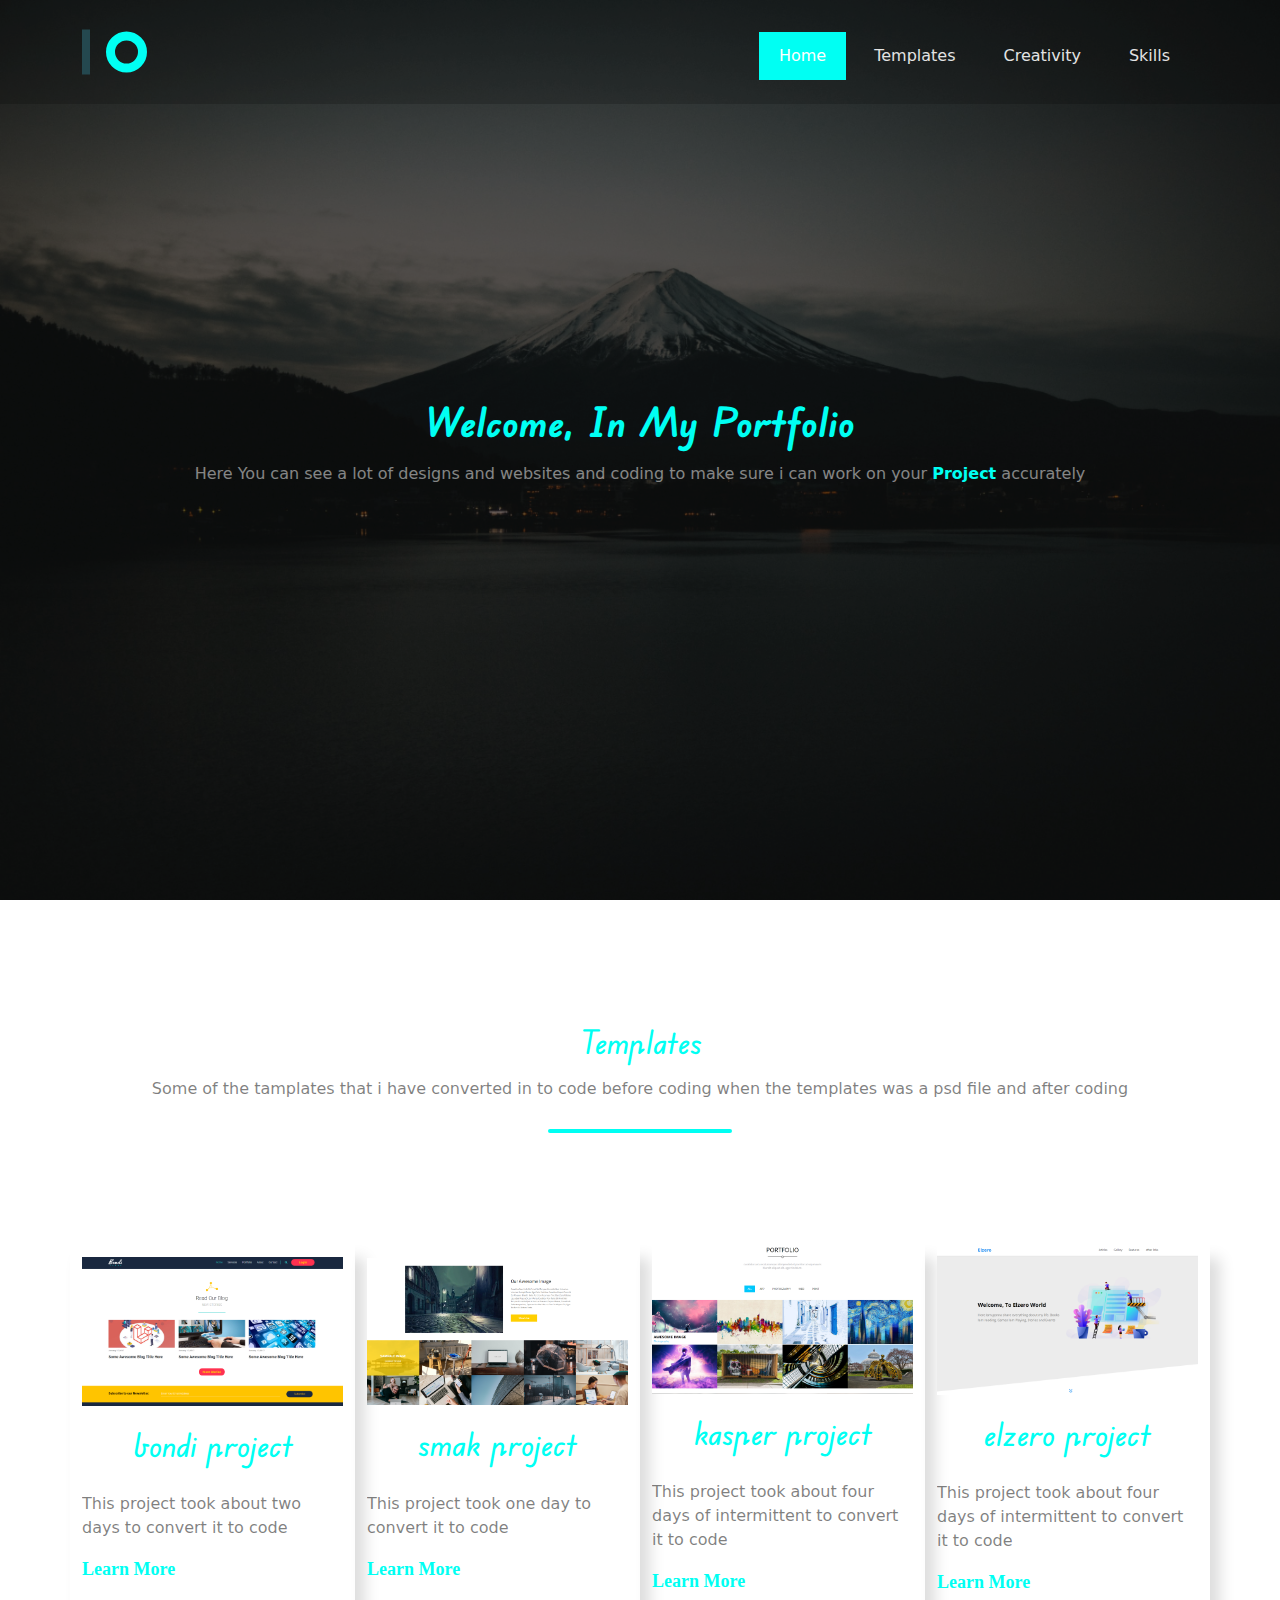
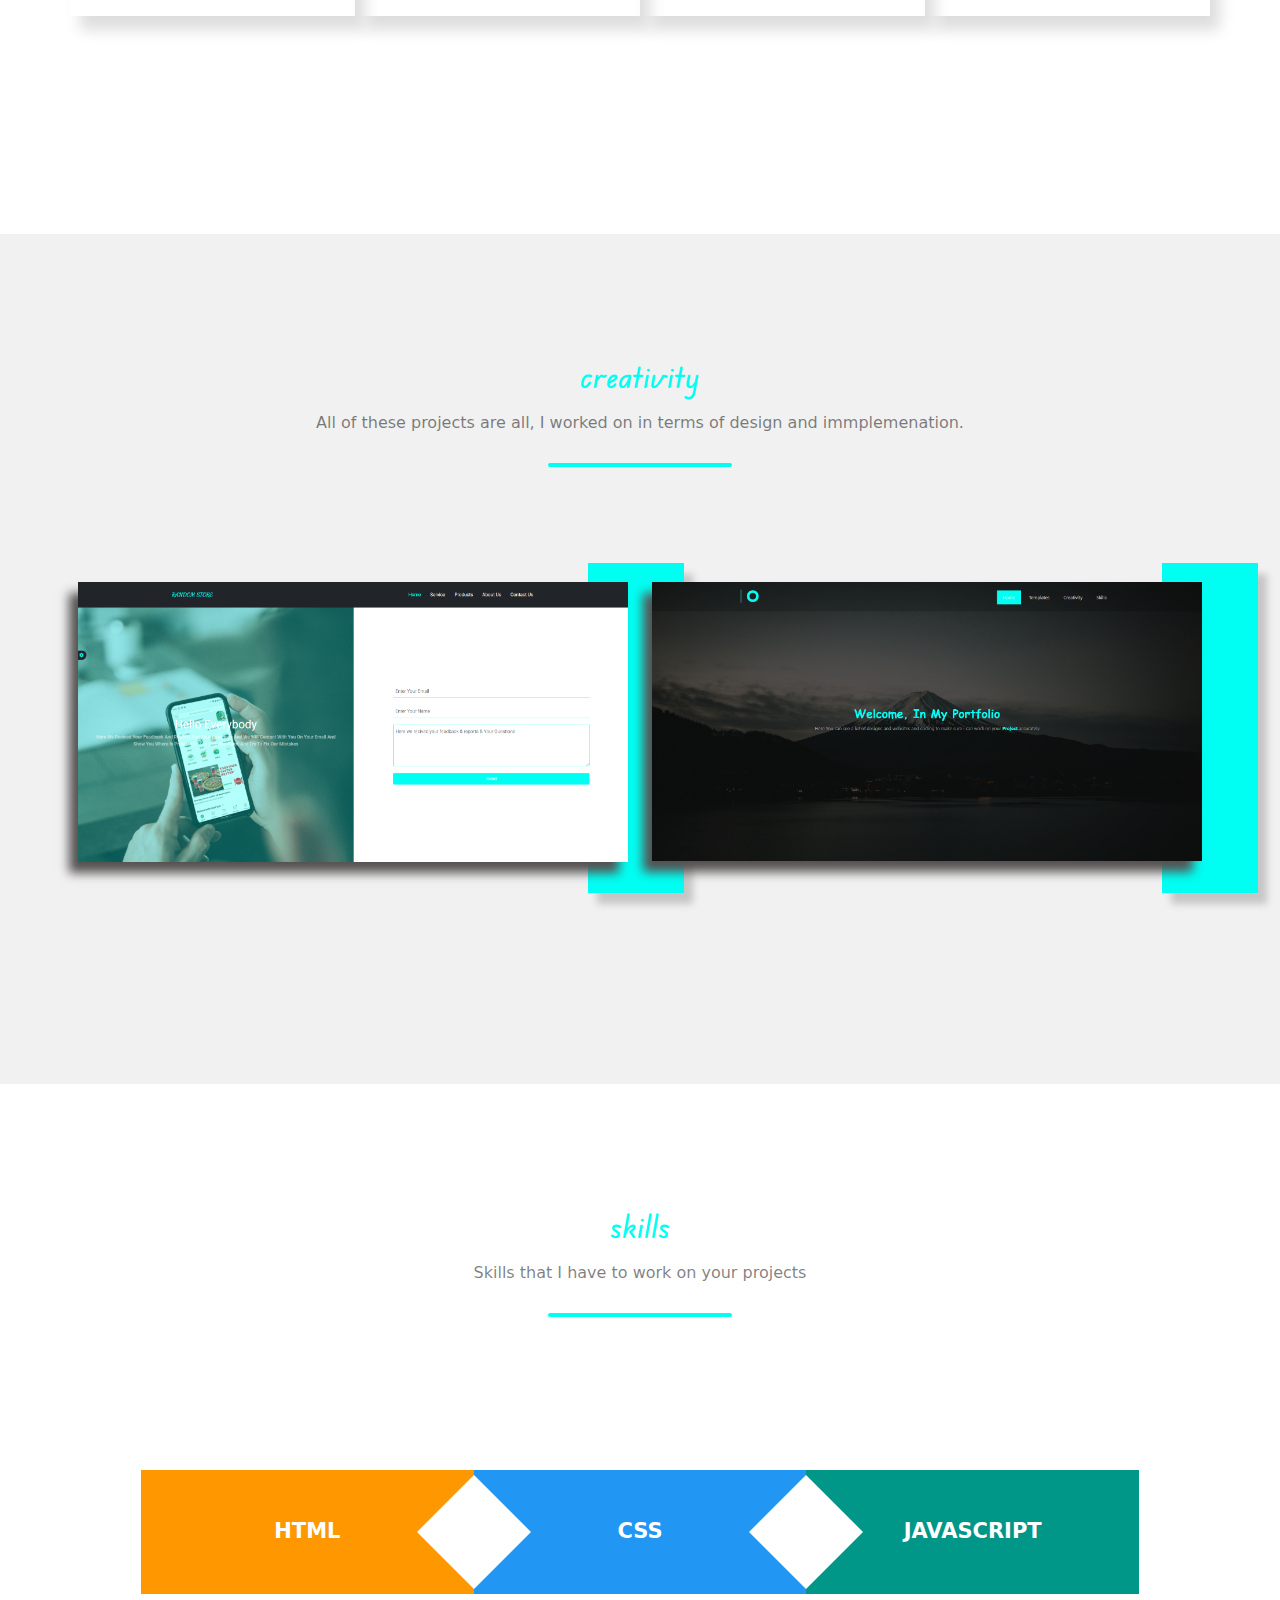
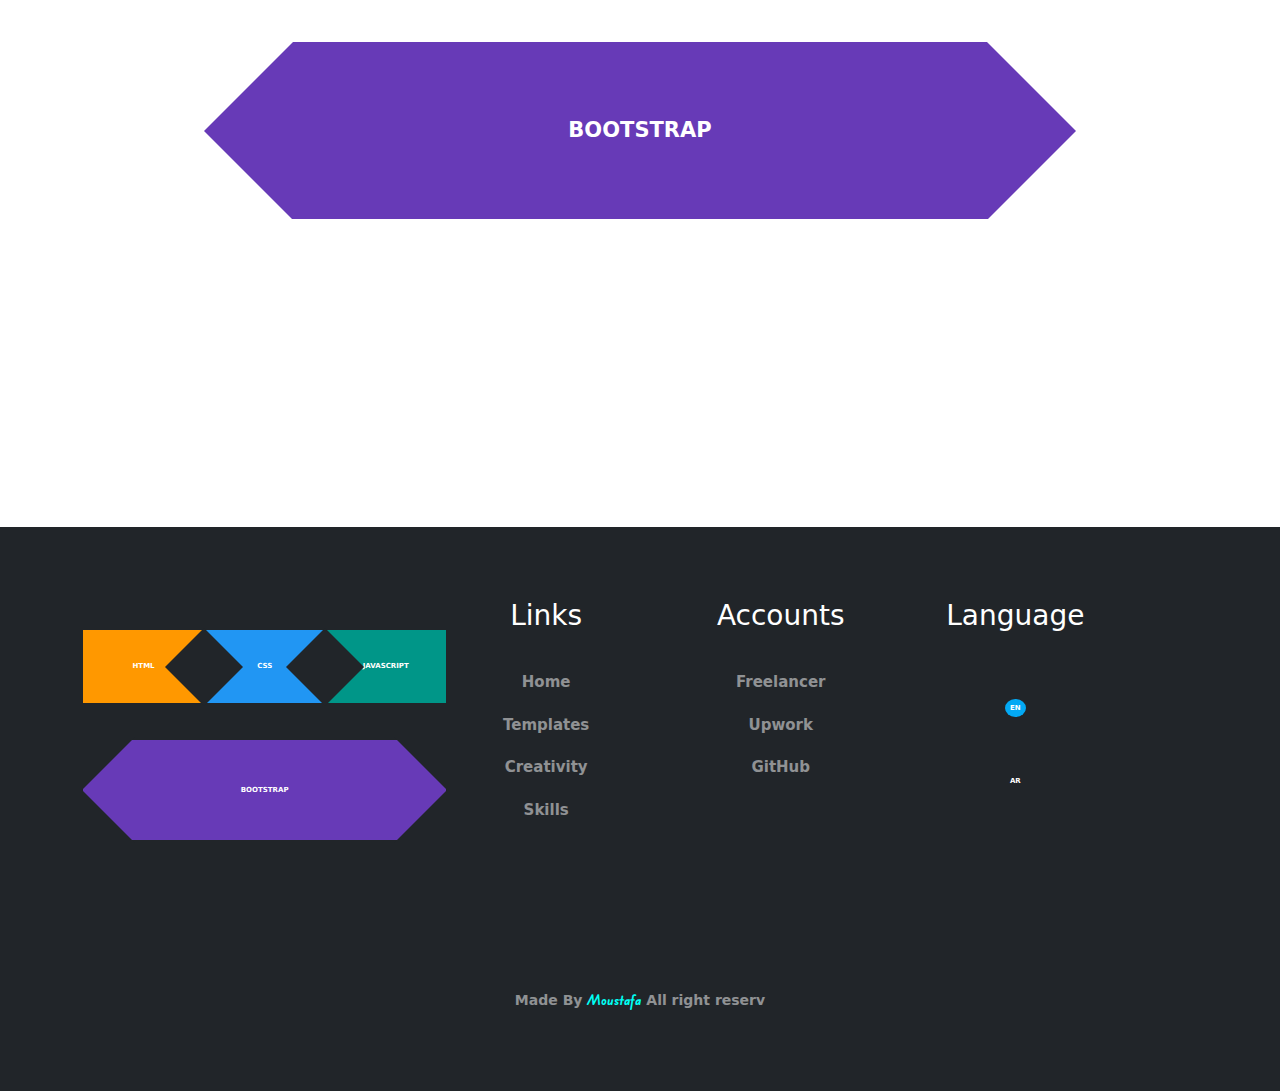
<file: index.html>
<!DOCTYPE html>
<html lang="en">

<head>
  <meta charset="UTF-8">
  <meta http-equiv="X-UA-Compatible" content="IE=edge">
  <meta name="viewport" content="width=device-width, initial-scale=1.0">
  <link rel="preconnect" href="https://fonts.googleapis.com">
  <link rel="preconnect" href="https://fonts.gstatic.com" crossorigin>
  <link
    href="https://fonts.googleapis.com/css2?family=Cairo:wght@300;400;700&family=Georama:ital,wght@0,200;0,600;1,800&display=swap"
    rel="stylesheet">
  <link rel="preconnect" href="https://fonts.googleapis.com">
  <link rel="preconnect" href="https://fonts.gstatic.com" crossorigin>
  <link
    href="https://fonts.googleapis.com/css2?family=Cairo:wght@300;400;700&family=Edu+VIC+WA+NT+Beginner:wght@700&display=swap"
    rel="stylesheet">
  <link rel="stylesheet" href="style/bootstrap.min.css.map">
  <link rel="stylesheet" href="style/bootstrap.min.css">
  <link rel="stylesheet" href="style/all.min.css">
  <link rel="stylesheet" href="style/style.css">

  <title>Portfolio</title>


</head>

<body class="position-relative">

  <div class="setting sticky-top d-none">

    <div class="content">

      <div class="special-hedding text-center m-auto pb-3 pt-3 position-relative">
        <h2 class="mb-3">control center</h2>
        <p class="text-black-50">here you can change themes setting</p>
      </div>

      <div class="themes-color pb-3 position-relative">

        <h3>theme color</h3>

        <div class="row">

          <div class="col-3 d-flex justify-content-center align-items-center">

            <span class="light-green"></span>

          </div>

          <div class="col-3 d-flex justify-content-center align-items-center">

            <span class="green"></span>

          </div>

          <div class="col-3 d-flex justify-content-center align-items-center">

            <span class="light-blue"></span>

          </div>

          <div class="col-3 d-flex justify-content-center align-items-center">

            <span class="blue"></span>

          </div>

          <div class="col-3 d-flex justify-content-center align-items-center">

            <span class="pink"></span>

          </div>

          <div class="col-3 d-flex justify-content-center align-items-center">

            <span class="red"></span>

          </div>

          <div class="col-3 d-flex justify-content-center align-items-center">

            <span class="orange"></span>

          </div>

          <div class="col-3 d-flex justify-content-center align-items-center">

            <span class="yellow"></span>

          </div>

        </div>

      </div>

      <div class="theme m-3 pt-2">

        <h3>theme mood</h3>

        <div class="icon"> <i class="fa-solid fa-moon"></i> </div>

      </div>

    </div>

  </div>


  <div class="setting-icon p-3 sticky-top d-none" id="icon">

    <i class="fa-solid fa-gear text-main"></i>

  </div>

  <div class="landing position-relative d-flex flex-column justify-content-center align-items-center" id="home">
    <div class="overley position-absolute"></div>
    <nav class="navbar navbar-expand-lg position-absolute">
      <div class="container d-flex flex-row justify-content-between">
        <div class="icon"></div>
        <button class="navbar-toggler collapsed" type="button" data-bs-toggle="collapse"
          data-bs-target="#navbarSupportedContent" aria-controls="navbarSupportedContent" aria-expanded="false"
          aria-label="Toggle navigation">
          <i class="fa-solid fa-bars"></i>
        </button>
        <div class="collapse navbar-collapse pt-4 pt-md-0" id="navbarSupportedContent">
          <ul class="navbar-nav pt-md-4">
            <li class="nav-item active mb-md-3 p-1 me-2">
              <a class="nav-link ms-2 me-2" aria-current="page" href="#home">Home</a>
            </li>
            <li class="nav-item p-1 mb-md-3 me-2">
              <a class="nav-link ms-2 me-2" href="#templates">Templates</a>
            </li>
            <li class="nav-item p-1 mb-md-3 me-2">
              <a class="nav-link ms-2 me-2" href="#creativity">Creativity</a>
            </li>
            <li class="nav-item p-1 mb-md-3 me-2">
              <a class="nav-link ms-2 me-2" href="#skills">Skills</a>
            </li>
          </ul>
        </div>
      </div>
    </nav>
    <div class="content text-center">
      <h1 class="mb-3">Welcome, In My Portfolio</h1>
      <p class="text-white-50">Here You can see a lot of designs and websites and coding to make sure i can work on your
        <span>project</span> accurately
      </p>
    </div>
  </div>

  <div class="templates position-relative" id="templates">
    <div class="container">

      <div class="special-hedding text-center m-auto pb-3 pt-3 position-relative">
        <h2 class="mb-3">Templates</h2>
        <p class="text-black-50">Some of the tamplates that i have converted in to code before coding when the templates
          was a psd file and after coding </p>
      </div>

      <div class="row content">
        <div
          class="col-12 col-md-3 mt-5 mb-5 mb-md-1 mt-md-1 d-flex justify-content-center align-items-center flex-column box-contnet">
          <div class="image">
            <img src="img/bondi.png" alt="">
          </div>

          <div class="box">
            <h2 class="text-center">Bondi project</h2>
            <p class="text-black-50">This project took about two days to convert it to code</p>
            <span data-progress="bondi">Learn More</span>
          </div>

        </div>

        <div
          class="col-12 col-md-3 mt-5 mb-5 mb-md-1 mt-md-1 d-flex justify-content-center align-items-center flex-column box-contnet">
          <div class="image">
            <img src="img/smak.png" alt="">
          </div>

          <div class="box">
            <h2 class="text-center">smak project</h2>
            <p class="text-black-50">This project took one day to convert it to code</p>
            <span data-progress="smak">Learn More</span>
          </div>

        </div>

        <div
          class="col-12 col-md-3 mt-5 mb-5 mb-md-1 mt-md-1 d-flex justify-content-center align-items-center flex-column box-contnet">
          <div class="image">
            <img src="img/kasper.png" alt="">
          </div>

          <div class="box">
            <h2 class="text-center">kasper project</h2>
            <p class="text-black-50">This project took about four days of intermittent to convert it to code</p>
            <span data-progress="kasper">Learn More</span>
          </div>

        </div>

        <div
          class="col-12 col-md-3 mt-5 mb-5 mb-md-1 mt-md-1 d-flex justify-content-center align-items-center flex-column box-contnet">
          <div class="image">
            <img src="img/elzeor.png" alt="">
          </div>

          <div class="box">
            <h2 class="text-center">elzero project</h2>
            <p class="text-black-50">This project took about four days of intermittent to convert it to code</p>
            <span data-progress="elzero">Learn More</span>
          </div>

        </div>

      </div>

    </div>

    <div class="popap position-absolute d-flex justify-content-center align-items-center hide">

      <div class="info bg-light position-relative">

        <div class="special-hedding text-center m-auto pb-3 pt-3 position-relative">
          <h2 class="mb-3"></h2>
          <p class="text-black-50"> project was just design without coding and i converted it to be a web site</p>
        </div>
        <a href="" class="template" target="_blank">Template Files</a>
        <a href="" class="previwe" target="_blank">Previwe Page</a>
        <a href="" class="github" target="_blank">Code and Files</a>

        <div class="icon position-absolute"><i class="fa-solid fa-xmark"></i></div>

      </div>

    </div>
  </div>

  <div class="creativity overflow-hidden position-relative" id="creativity">

    <div class="special-hedding text-center m-auto pb-3 pt-3 position-relative">
      <h2 class="mb-3">creativity</h2>
      <p class="text-black-50">All of these projects are all, I worked on in terms of design and immplemenation.</p>
    </div>

    <div class="container p-2">

      <div class="row">

        <div class="col-12 col-lg-6 d-flex justify-content-center">

          <div class="content random position-relative">

            <div class="image position-relative overflow-hidden">

              <img src="img/light-green-r.png" alt="">

              <div class="text position-absolute d-flex justify-content-center align-items-center flex-column">

                <h2>random store</h2>

                <p class="text-white-50">This project is one of the best projects i have worked on in trems of design
                  and immplemenation and it took about two days to complate</p>

                <a href="https://moustafa-479.github.io/random/" target="_blank">Previwe page</a>
                <a href="https://github.com/Moustafa-479/random" target="_blank">Code and Files</a>

              </div>

            </div>

          </div>

        </div>
        <div class="col-12 col-lg-6 d-flex justify-content-center">

          <div class="content portfolio position-relative">

            <div class="image position-relative overflow-hidden">

              <img src="img/light-green-p.png" alt="">

              <div class="text position-absolute d-flex justify-content-center align-items-center flex-column">

                <h2>this Portfolio</h2>

                <p class="text-white-50">This project is one of the best projects i have worked on in trems of design
                  and immplemenation and it took about three days to complate</p>

                <a href="#home">Previwe page</a>
                <a href="#https://github.com/Moustafa-479/portfolio" target="_blank">Code and Files</a>

              </div>

            </div>

          </div>

        </div>

      </div>

    </div>

  </div>

  <div class="skills" id="skills">

    <div class="special-hedding text-center m-auto pb-3 pt-3 position-relative">

      <h2 class="mb-3">skills</h2>

      <p class="text-black-50">Skills that I have to work on your projects</p>


    </div>

    <div class="container">

      <div class="row justify-content-center">

        <div class="html col-12 col-lg-4 d-flex justify-content-center align-items-center">HTML</div>

        <div class="css col-12 col-lg-4 d-flex justify-content-center align-items-center">CSS</div>

        <div class="js col-12 col-lg-4 d-flex justify-content-center align-items-center">JAVASCRIPT</div>

        <div class="bootstrap d-flex justify-content-center align-items-center m-auto mt-5 mb-5">BOOTSTRAP
        </div>

      </div>

    </div>

  </div>

  <div class="footer bg-dark">

    <div class="container">
      <div class="row skills">

        <div class="col-12 col-md-4 overflow-hidden">

          <div class="row justify-content-center">

            <div class="html col-12 col-lg-4 d-flex justify-content-center align-items-center">HTML</div>

            <div class="css col-12 col-lg-4 d-flex justify-content-center align-items-center">CSS</div>

            <div class="js col-12 col-lg-4 d-flex justify-content-center align-items-center">JAVASCRIPT</div>

            <div class="bootstrap d-flex justify-content-center align-items-center m-auto mb-5">BOOTSTRAP
            </div>

          </div>

        </div>

        <div class="col-12 col-md-2 links text-center">
          <h3>links</h3>
          <ul>
            <li><a class="text-white-50" href="#home">Home</a></li>
            <li><a class="text-white-50" href="#templates">Templates</a></li>
            <li><a class="text-white-50" href="#creativity">Creativity</a></li>
            <li><a class="text-white-50" href="#skills">Skills</a></li>
          </ul>
        </div>

        <div class="col-12 col-md-3 links accounts">

          <h3>Accounts</h3>

          <ul class="text-center">
            <li><a href="https://www.freelancer.com/u/moustafa479" target="_blank"
                class="text-white-50 freelancer">Freelancer</a>
            </li>
            <li><a href="https://www.upwork.com/freelancers/~014765b805bc77ca20" target="_blank"
                class="text-white-50 upwork">Upwork</a></li>
            <li><a href="https://github.com/Moustafa-479" target="_blank" class="text-white-50 github">GitHub</a></li>
          </ul>

        </div>

        <div class="col-12 col-md-2 text-center lang">

          <h3>Language</h3>

          <div class="d-flex flex-column">

            <div class="en language"><a href="index.html">EN</a></div>
            <div class="ar language"><a href="index-ar.html">AR</a></div>

          </div>

        </div>

        <div class="col-12">
          <p class="text-white-50 text-center m-2"> Made By <span> Moustafa </span> All right reserv </p>
        </div>
      </div>
    </div>

  </div>

  <script src="js/all.min.js"></script>
  <script src="js/bootstrap.bundle.min.js"></script>
  <script src="js/bootstrap.bundle.min.js.map"></script>
  <script src="js/main.js"></script>

</body>

</html>
</file>
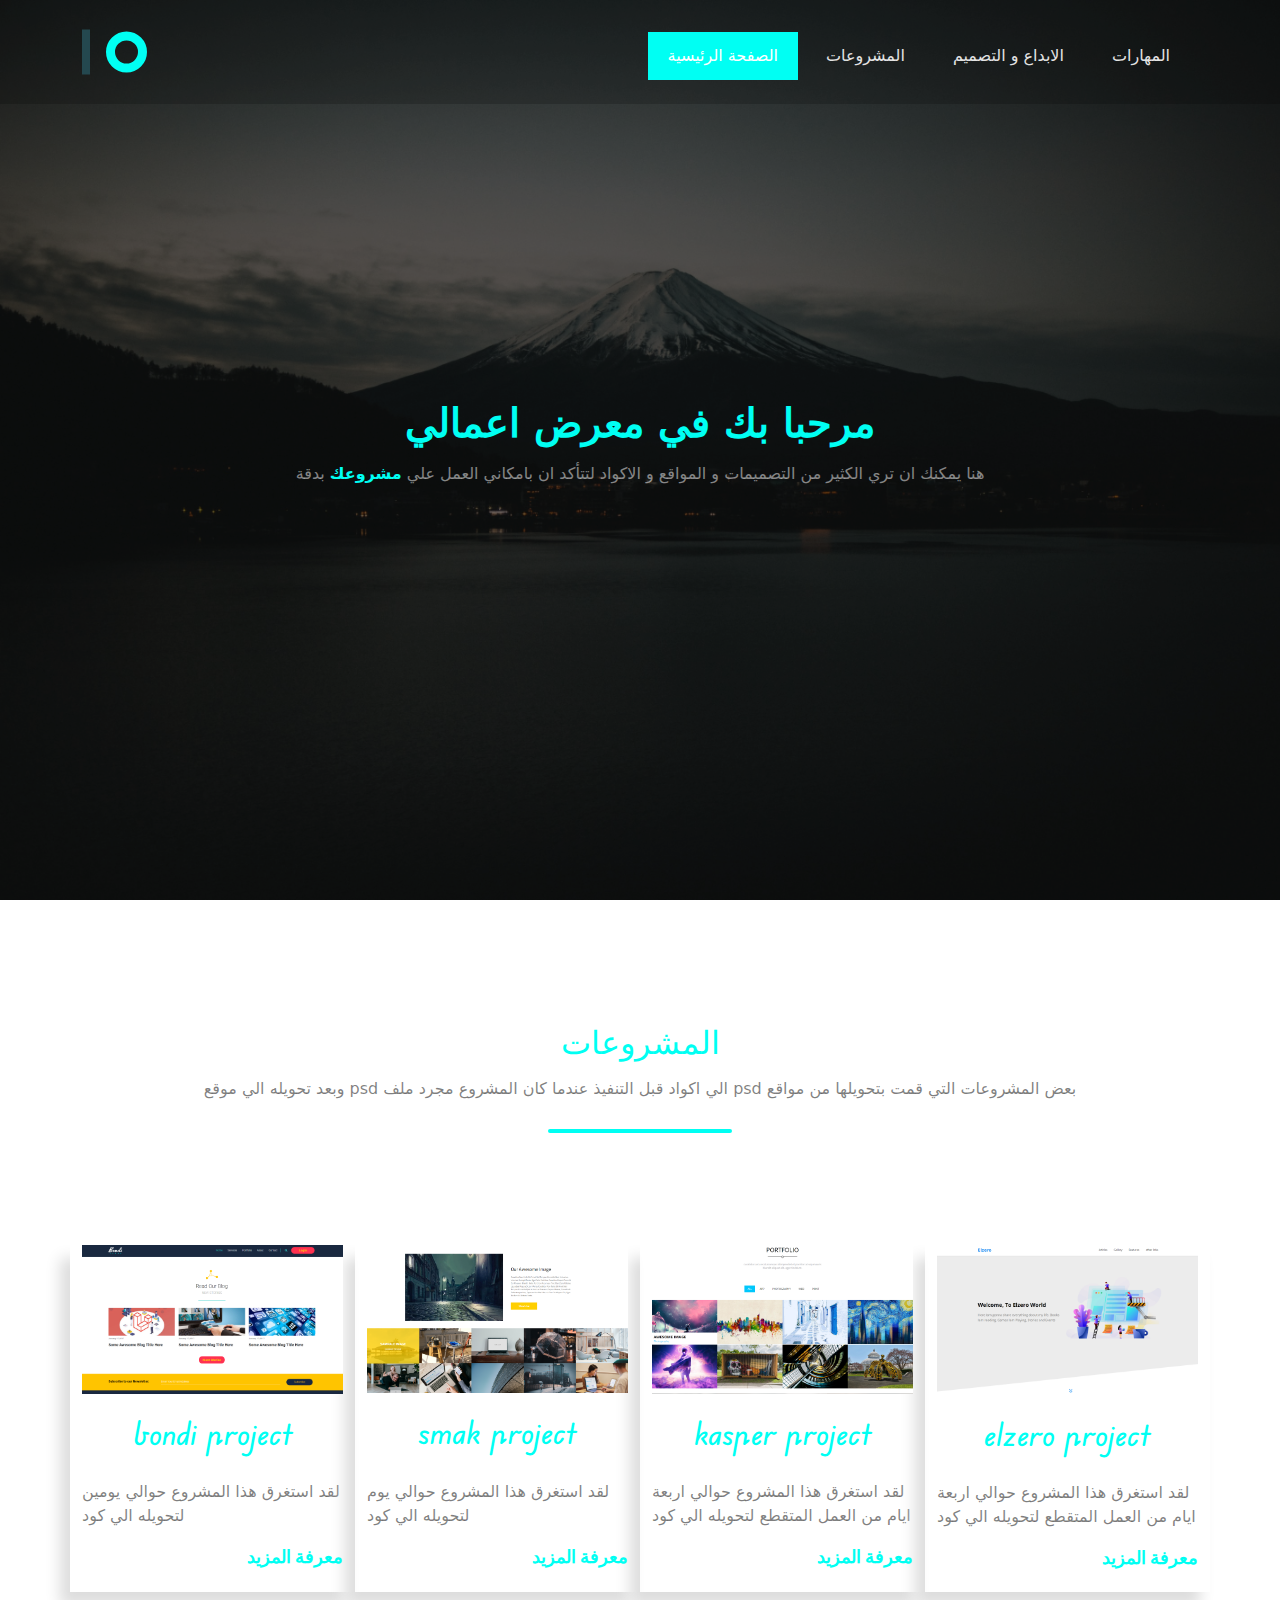
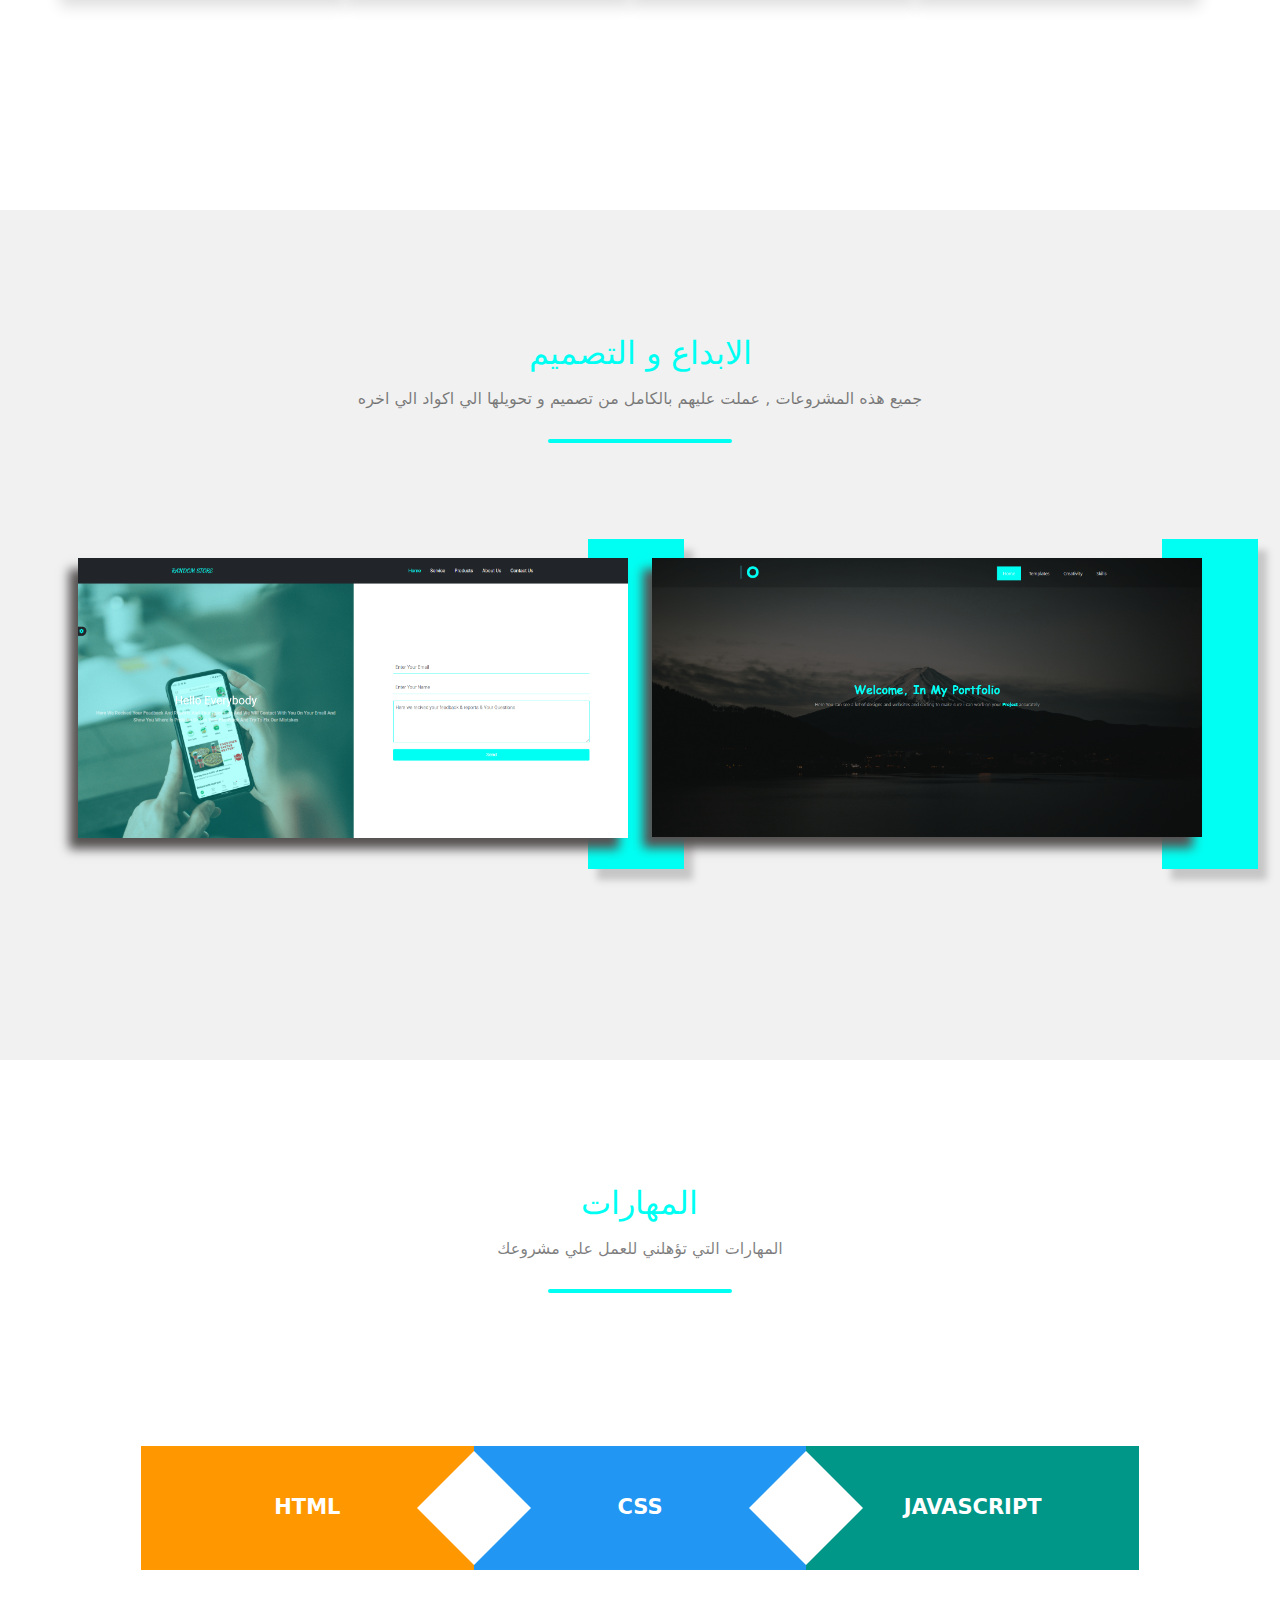
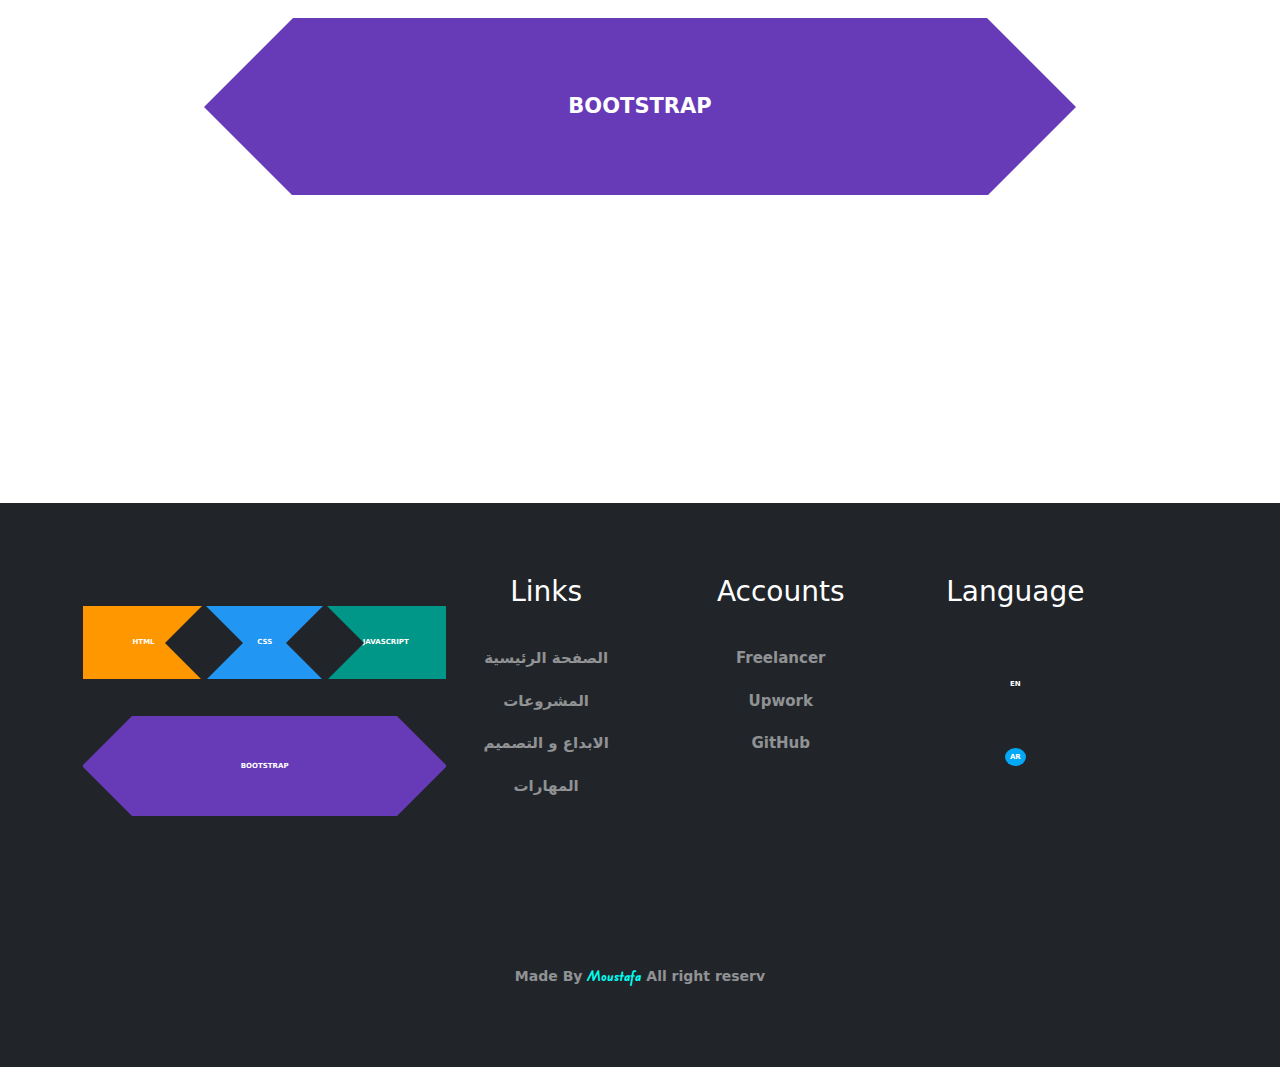
<file: index-ar.html>
<!DOCTYPE html>
<html lang="ar">

<head>
  <meta charset="UTF-8">
  <meta http-equiv="X-UA-Compatible" content="IE=edge">
  <meta name="viewport" content="width=device-width, initial-scale=1.0">
  <link rel="preconnect" href="https://fonts.googleapis.com">
  <link rel="preconnect" href="https://fonts.gstatic.com" crossorigin>
  <link
    href="https://fonts.googleapis.com/css2?family=Cairo:wght@300;400;700&family=Georama:ital,wght@0,200;0,600;1,800&display=swap"
    rel="stylesheet">
  <link rel="preconnect" href="https://fonts.googleapis.com">
  <link rel="preconnect" href="https://fonts.gstatic.com" crossorigin>
  <link
    href="https://fonts.googleapis.com/css2?family=Cairo:wght@300;400;700&family=Edu+VIC+WA+NT+Beginner:wght@700&display=swap"
    rel="stylesheet">
  <link rel="stylesheet" href="style/bootstrap.min.css.map">
  <link rel="stylesheet" href="style/bootstrap.min.css">
  <link rel="stylesheet" href="style/all.min.css">
  <link rel="stylesheet" href="style/style.css">
  <link rel="stylesheet" href="style/style-ar.css">

  <title>معرض الاعمال</title>


</head>

<body class="position-relative">

  <div class="setting sticky-top d-none">

    <div class="content">

      <div class="special-hedding text-center m-auto pb-3 pt-3 position-relative">
        <h2 class="mb-3">لوحة التحكم</h2>
        <p class="text-black-50">من هنا يمكنك التحكم في ثمات الموقع</p>
      </div>

      <div class="themes-color pb-3 position-relative">

        <h3>الالوان</h3>

        <div class="row">

          <div class="col-3 d-flex justify-content-center align-items-center">

            <span class="light-green"></span>

          </div>

          <div class="col-3 d-flex justify-content-center align-items-center">

            <span class="green"></span>

          </div>

          <div class="col-3 d-flex justify-content-center align-items-center">

            <span class="light-blue"></span>

          </div>

          <div class="col-3 d-flex justify-content-center align-items-center">

            <span class="blue"></span>

          </div>

          <div class="col-3 d-flex justify-content-center align-items-center">

            <span class="pink"></span>

          </div>

          <div class="col-3 d-flex justify-content-center align-items-center">

            <span class="red"></span>

          </div>

          <div class="col-3 d-flex justify-content-center align-items-center">

            <span class="orange"></span>

          </div>

          <div class="col-3 d-flex justify-content-center align-items-center">

            <span class="yellow"></span>

          </div>

        </div>

      </div>

      <div class="theme m-3 pt-2">

        <h3>مظهر الثمة</h3>

        <div class="icon"> <i class="fa-solid fa-moon"></i> </div>

      </div>

    </div>

  </div>


  <div class="setting-icon p-3 sticky-top d-none" id="icon">

    <i class="fa-solid fa-gear text-main"></i>

  </div>

  <div class="landing position-relative d-flex flex-column justify-content-center align-items-center" id="home">
    <div class="overley position-absolute"></div>
    <nav class="navbar navbar-expand-lg position-absolute">
      <div class="container d-flex flex-row justify-content-between">
        <div class="icon"></div>
        <button class="navbar-toggler collapsed" type="button" data-bs-toggle="collapse"
          data-bs-target="#navbarSupportedContent" aria-controls="navbarSupportedContent" aria-expanded="false"
          aria-label="Toggle navigation">
          <i class="fa-solid fa-bars"></i>
        </button>
        <div class="collapse navbar-collapse pt-4 pt-md-0" id="navbarSupportedContent">
          <ul class="navbar-nav pt-md-4">
            <li class="nav-item active mb-md-3 p-1 me-2">
              <a class="nav-link ms-2 me-2" aria-current="page" href="#home">الصفحة الرئيسية</a>
            </li>
            <li class="nav-item p-1 mb-md-3 me-2">
              <a class="nav-link ms-2 me-2" href="#templates">المشروعات</a>
            </li>
            <li class="nav-item p-1 mb-md-3 me-2">
              <a class="nav-link ms-2 me-2" href="#creativity">الابداع و التصميم</a>
            </li>
            <li class="nav-item p-1 mb-md-3 me-2">
              <a class="nav-link ms-2 me-2" href="#skills">المهارات</a>
            </li>
          </ul>
        </div>
      </div>
    </nav>
    <div class="content text-center">
      <h1 class="mb-3">مرحبا بك في معرض اعمالي</h1>
      <p class="text-white-50">هنا يمكنك ان تري الكثير من التصميمات و المواقع و الاكواد لتتأكد ان بامكاني العمل علي
        <span>مشروعك</span> بدقة
      </p>
    </div>
  </div>

  <div class="templates position-relative" id="templates">
    <div class="container">

      <div class="special-hedding text-center m-auto pb-3 pt-3 position-relative">
        <h2 class="mb-3">المشروعات</h2>
        <p class="text-black-50">بعض المشروعات التي قمت بتحويلها من مواقع psd الي اكواد قبل التنفيذ عندما كان المشروع
          مجرد ملف psd وبعد تحويله الي موقع</p>
      </div>

      <div class="row content">
        <div
          class="col-12 col-md-3 mt-5 mb-5 mb-md-1 mt-md-1 d-flex justify-content-center align-items-center flex-column box-contnet">
          <div class="image">
            <img src="img/bondi.png" alt="">
          </div>

          <div class="box">
            <h2 class="text-center">bondi project</h2>
            <p class="text-black-50">لقد استغرق هذا المشروع حوالي يومين لتحويله الي كود</p>
            <span data-progress="bondi">معرفة المزيد</span>
          </div>

        </div>

        <div
          class="col-12 col-md-3 mt-5 mb-5 mb-md-1 mt-md-1 d-flex justify-content-center align-items-center flex-column box-contnet">
          <div class="image">
            <img src="img/smak.png" alt="">
          </div>

          <div class="box">
            <h2 class="text-center">smak project</h2>
            <p class="text-black-50">لقد استغرق هذا المشروع حوالي يوم لتحويله الي كود</p>
            <span data-progress="bondi">معرفة المزيد</span>
          </div>

        </div>

        <div
          class="col-12 col-md-3 mt-5 mb-5 mb-md-1 mt-md-1 d-flex justify-content-center align-items-center flex-column box-contnet">
          <div class="image">
            <img src="img/kasper.png" alt="">
          </div>

          <div class="box">
            <h2 class="text-center">kasper project</h2>
            <p class="text-black-50">لقد استغرق هذا المشروع حوالي اربعة ايام من العمل المتقطع لتحويله الي كود</p>
            <span data-progress="bondi">معرفة المزيد</span>
          </div>

        </div>

        <div
          class="col-12 col-md-3 mt-5 mb-5 mb-md-1 mt-md-1 d-flex justify-content-center align-items-center flex-column box-contnet">
          <div class="image">
            <img src="img/elzeor.png" alt="">
          </div>

          <div class="box">
            <h2 class="text-center">elzero project</h2>
            <p class="text-black-50">لقد استغرق هذا المشروع حوالي اربعة ايام من العمل المتقطع لتحويله الي كود</p>
            <span data-progress="bondi">معرفة المزيد</span>
          </div>

        </div>

      </div>

    </div>

    <div class="popap position-absolute d-flex justify-content-center align-items-center hide">

      <div class="info bg-light position-relative">

        <div class="special-hedding text-center m-auto pb-3 pt-3 position-relative">
          <h2 class="mb-3"></h2>
          <p class="text-black-50"> project : <br> هو مجرد تصميم بدون اي اكواد قمت بتحويله الي موقع</p>
        </div>
        <a href="" class="template" target="_blank">ملف المشروع مجرد تصميم</a>
        <a href="" class="previwe" target="_blank">عرض الموقع</a>
        <a href="" class="github" target="_blank">الاكواد و الملفات</a>

        <div class="icon position-absolute"><i class="fa-solid fa-xmark"></i></div>

      </div>

    </div>
  </div>

  <div class="creativity overflow-hidden position-relative" id="creativity">

    <div class="special-hedding text-center m-auto pb-3 pt-3 position-relative">
      <h2 class="mb-3">الابداع و التصميم</h2>
      <p class="text-black-50">جميع هذه المشروعات , عملت عليهم بالكامل من تصميم و تحويلها الي اكواد الي اخره</p>
    </div>

    <div class="container p-2">

      <div class="row">

        <div class="col-12 col-lg-6 d-flex justify-content-center">

          <div class="content random position-relative">

            <div class="image position-relative overflow-hidden">

              <img src="img/light-green-r.png" alt="">

              <div class="text position-absolute d-flex justify-content-center align-items-center flex-column">

                <h2>random store</h2>

                <p class="text-white-50">هذا المشروع من افضل المواقع التي قمت بالعمل عليها كتصميم و تنفيذ و استغرق هذا
                  الموقع حوالي يومين للتنفذ</p>

                <a href="https://moustafa-479.github.io/random/" target="_blank">عرض الموقع</a>
                <a href="https://github.com/Moustafa-479/random" target="_blank">الاكواد و الملفات</a>

              </div>

            </div>

          </div>

        </div>
        <div class="col-12 col-lg-6 d-flex justify-content-center">

          <div class="content portfolio position-relative">

            <div class="image position-relative overflow-hidden">

              <img src="img/light-green-p.png" alt="">

              <div class="text position-absolute d-flex justify-content-center align-items-center flex-column">

                <h2>this Portfolio</h2>

                <p class="text-white-50">هذا المشروع من افضل المواقع التي قمت بالعمل عليها كتصميم و تنفيذ و استغرق هذا
                  الموقع حوالي اربعة ايام للتنفذ</p>

                <a href="#home">عرض الموقع</a>
                <a href="#https://github.com/Moustafa-479/portfolio" target="_blank">الاكواد و الملفات</a>

              </div>

            </div>

          </div>

        </div>

      </div>

    </div>

  </div>

  <div class="skills" id="skills">

    <div class="special-hedding text-center m-auto pb-3 pt-3 position-relative">

      <h2 class="mb-3">المهارات</h2>

      <p class="text-black-50">المهارات التي تؤهلني للعمل علي مشروعك</p>


    </div>

    <div class="container">

      <div class="row justify-content-center">

        <div class="html col-12 col-lg-4 d-flex justify-content-center align-items-center">HTML</div>

        <div class="css col-12 col-lg-4 d-flex justify-content-center align-items-center">CSS</div>

        <div class="js col-12 col-lg-4 d-flex justify-content-center align-items-center">JAVASCRIPT</div>

        <div class="bootstrap d-flex justify-content-center align-items-center m-auto mt-5 mb-5">BOOTSTRAP
        </div>

      </div>

    </div>

  </div>

  <div class="footer bg-dark">

    <div class="container">
      <div class="row skills">

        <div class="col-12 col-md-4 overflow-hidden">

          <div class="row justify-content-center">

            <div class="html col-12 col-lg-4 d-flex justify-content-center align-items-center">HTML</div>

            <div class="css col-12 col-lg-4 d-flex justify-content-center align-items-center">CSS</div>

            <div class="js col-12 col-lg-4 d-flex justify-content-center align-items-center">JAVASCRIPT</div>

            <div class="bootstrap d-flex justify-content-center align-items-center m-auto mb-5">BOOTSTRAP
            </div>

          </div>

        </div>

        <div class="col-12 col-md-2 links text-center">
          <h3>links</h3>
          <ul>
            <li><a class="text-white-50" href="#home">الصفحة الرئيسية</a></li>
            <li><a class="text-white-50" href="#templates">المشروعات</a></li>
            <li><a class="text-white-50" href="#creativity">الابداع و التصميم</a></li>
            <li><a class="text-white-50" href="#skills">المهارات</a></li>
          </ul>
        </div>

        <div class="col-12 col-md-3 links accounts">

          <h3>Accounts</h3>

          <ul class="text-center">
            <li><a href="https://www.freelancer.com/u/moustafa479" target="_blank"
                class="text-white-50 freelancer">Freelancer</a></li>
            <li><a href="https://www.upwork.com/freelancers/~014765b805bc77ca20" target="_blank"
                class="text-white-50 upwork">Upwork</a></li>
            <li><a href="https://github.com/Moustafa-479" target="_blank" class="text-white-50 github">GitHub</a></li>
          </ul>

        </div>

        <div class="col-12 col-md-2 text-center lang">

          <h3>Language</h3>

          <div class="d-flex flex-column">

            <div class="en language"><a href="index.html">EN</a></div>
            <div class="ar language"><a href="index-ar.html">AR</a></div>

          </div>

        </div>

        <div class="col-12">
          <p class="text-white-50 text-center m-2"> Made By <span> Moustafa </span> All right reserv </p>
        </div>
      </div>
    </div>

  </div>

  <script src="js/all.min.js"></script>
  <script src="js/bootstrap.bundle.min.js"></script>
  <script src="js/bootstrap.bundle.min.js.map"></script>
  <script src="js/main.js"></script>

</body>

</html>
</file>
<file: style/style.css>
* {
  -webkit-box-sizing: border-box;
  -moz-box-sizing: border-box;
  box-sizing: border-box;
  scroll-behavior: smooth;
  user-select: none;
}

.special-hedding {
  width: fit-content;
}

.special-hedding::before {
  content: "";
  position: absolute;
  width: 184px;
  height: 4px;
  border-radius: 2px;
  background-color: var(--main-color);
  bottom: 0;
  left: 50%;
  transform: translateX(-50%);
}

.special-hedding h2 {
  font-family: 'Cairo', sans-serif;
  font-family: 'Edu VIC WA NT Beginner', cursive;
  color: var(--main-color);
}

.landing {
  background-image: url("../img/land.jpg");
  background-size: cover;
  height: 100vh;
}

.landing .overley {
  width: 100%;
  height: 100%;
  z-index: 1;
  background-color: #00000094;
}

.landing nav {
  z-index: 100;
  width: 100%;
  background-color:hsl(0deg 0% 0% / 18%) !important;
  top: 0;
}

.landing nav .icon {
  position: relative;
  width: 65px;
  height: 52px;
}

.landing nav .icon::before {
  content: "";
  position: absolute;
  top: 50%;
  transform: translateY(-50%);
  left: 0;
  width: 8px;
  height: 45px;
  background-color: var(--second-color);
}

.landing nav .icon::after {
  content: "";
  position: absolute;
  top: 50%;
  transform: translateY(-50%);
  right: 0;
  width: 41px;
  height: 41px;
  border: 9px solid var(--main-color);
  border-radius: 50%;
}

.navbar-nav .nav-item {
  position: relative !important;
  overflow: hidden;
}

.navbar-nav .nav-item::before,
.navbar-nav .nav-item::after {
  content: '';
  width: 100%;
  height: 50%;
  position: absolute;
  background-color: var(--main-color);
}

.navbar-collapse {
  justify-content: flex-end;
}

.navbar button {
  color: #fff !important;
}

.navbar button:focus {
  box-shadow: none;
  color: #fff;
}

.navbar-nav .nav-item::before {
  bottom: 100%;
  left: 100%;
  transition: .3s;
}

.navbar-nav .nav-item:hover::before ,
.navbar-nav .nav-item.active::before {
  bottom: 50%;
  left: 0%;
}

.navbar-nav .nav-item::after {
  top: 100%;
  right: 100%;
  transition: .3s;
}

.navbar-nav .nav-item:hover::after,
.navbar-nav .nav-item.active::after {
  top: 50%;
  right: 0%;
}

.navbar-nav .nav-item:hover a ,
.navbar-nav .nav-item.active a {
  color: #fff !important;
}

.navbar-nav .nav-item a {
  color: #e3e3e3 !important;
  position: relative;
  z-index: 5;
}

.landing .content {
  position: relative;
  z-index: 5;
  padding: 10px;
}

.landing .content h1 ,
.landing .content p span {
  text-transform: capitalize;
  text-align: center;
  font-weight: bold;
  color: var(--main-color);
}

.landing .content h1 {
  font-family: 'Cairo', sans-serif;
  font-family: 'Edu VIC WA NT Beginner', cursive;
}

@media (max-width: 990px) {

  .navbar-nav .nav-item::after {
    top: 50%;
  }

  .navbar-nav .nav-item::before {
    bottom: 50%;
  }
} 

.templates {
  padding-top: var(--section-padding);
  padding-bottom: var(--section-padding);
  overflow: hidden;
}

.templates .content {
  margin-top: var(--section-padding);
  margin-bottom: var(--section-padding);
}

.templates .box-contnet {
  box-shadow: 10px 14px 14px #ddd;
  transition: 0.3s;
  cursor: pointer;
}

.templates .content .box-contnet:hover {
  transform: translateY(-12px);
  background-color: #efefef;
}

.templates .content .image {
  max-width: 100%;
  position: relative;
}

.templates .content .image img {
  max-width: 100%;
}

.templates .content .box {
  padding-bottom: 20px;
  overflow: hidden
}

.templates .content .box h2 {
  padding: 20px 0;
  color: var(--main-color);
  font-family: 'Cairo', sans-serif;
  font-family: 'Edu VIC WA NT Beginner', cursive;
  text-transform: lowercase;
}

.templates .content .box span {
  position: relative;
  text-decoration: none;
  color: var(--main-color);
  font-weight: bold;
  font-size: 18px;
  font-family: cursive;
  padding-top: 15px;
  padding-bottom: 8px;
  cursor: pointer;
}

.templates .content .box span::after {
  content: "";
  position: absolute;
  width: calc(100% + 10px);
  height: 4px;
  right: 100%;
  bottom: 0;
  background-color: var(--main-color);
  border-radius: 5px;
  transition: 0.3s;
}

.templates .content .box span:hover::after {
  right: 2px;
}

.templates .popap {
  z-index: 100;
  background-color: #0000009e;
  width: 100%;
  height: 104vh;
  top: 0;
  transition: 0.5s;
  transform: scale(1) rotate(0deg);
}

.templates .popap .info {
  max-width: 500px;
  padding: var(--section-padding);
}

.templates .popap .info a {
  display: block;
  margin: 10px 0;
  position: relative;
  text-decoration: none;
  color: var(--main-color);
  font-weight: bold;
  font-size: 18px;
  padding: 10px;
  font-family: cursive;
  cursor: pointer;
  overflow: hidden;
  width: fit-content;
}

.templates .popap .info a::after {
  content: "";
  position: absolute;
  width: calc(100% + 10px);
  height: 4px;
  right: 100%;
  bottom: 0;
  background-color: var(--main-color);
  border-radius: 5px;
  transition: 0.3s;
}

.templates .popap .info a:hover::after {
  right: 2px;
}

.templates .popap .info a.template {
  margin-top: 30px;
}

.templates .popap .info .icon {
  padding: 3px 10px;
  border-radius: 50%;
  top: 24px;
  right: 27px;
  transition: 0.3;
  cursor: pointer;
}

.templates .popap .info .icon:hover {
  background-color: red;
  color: #fff;
}

.templates .popap.hide {
  transform: scale(0) rotate(180deg);
}

.creativity {
  padding: var(--section-padding) 0;
  background-color: #f1f1f1;
}

.creativity .container {
  margin: var(--section-padding) auto;
  padding: var(--section-padding) 0;
}

.creativity .container .content::before {
  content: "";
  position: absolute;
  background-color: var(--main-color);
  width: 96px;
  height: calc(100% + 50px);
  top: -19px;
  right: -56px;
  box-shadow: 9px 11px 7px #c7c6c6;
}

.creativity .container .content .image {
  max-width: 550px;
  box-shadow: -9px 11px 10px #565252;
}

.creativity .container .content .image img {
  max-width: 100%;
}

.creativity .container .content .image .text {
  top: 100%;
  width: 100%;
  height: 100%;
  background-color: #000000c4;
  color: #fff;
  text-align: center;
  padding: 26px;
  transition: 0.3s;
  cursor: pointer;
}

.creativity .container .content .image:hover .text {
  top: 0;
}

.creativity .container .content .image .text h2 {
  font-family: 'Cairo', sans-serif;
  font-family: 'Edu VIC WA NT Beginner', cursive;
  color: var(--main-color);
}

.creativity .container .content .image .text a {
  display: inline-block;
  margin: 10px 0;
  position: relative;
  text-decoration: none;
  color: var(--main-color);
  font-weight: bold;
  font-size: 18px;
  padding: 0px 0px 7px;
  font-family: cursive;
  cursor: pointer;
  overflow: hidden;
  width: fit-content;
}

.creativity .container .content .image .text a::after {
  content: "";
  position: absolute;
  width: calc(100% + 10px);
  height: 4px;
  right: 100%;
  bottom: 0;
  background-color: var(--main-color);
  border-radius: 5px;
  transition: 0.3s;
}

.creativity .container .content .image .text a:hover::after {
  right: 0;
}

.skills {
  padding: var(--section-padding);
}

.skills .container {
  padding: var(--section-padding) 0;
}

.skills .container div {
  padding: 46px;
  font-weight: bold;
  font-size: 21px;
  color: #FFF;
  position: relative;
}

.skills .container .html {
  background-color: #ff9800;
  position: relative;
}

.skills .container .html::before {
  content: "";
  border: 57px solid;
  position: absolute;
  border-color: transparent #FFF transparent transparent;
  right: 0;
}

.skills .container .css {
  background-color: #2196f3;
  position: relative;
}

.skills .container .css::before {
  content: "";
  border: 57px solid;
  position: absolute;
  border-color: transparent #FFF transparent transparent;
  right: 0;
}

.skills .container .css::after {
  content: "";
  border: 57px solid;
  position: absolute;
  border-color: transparent transparent transparent #FFF;
  left: 0;
}

.skills .container .js {
  background: #009688;
  position: relative;
}

.skills .container .js::before {
  content: "";
  border: 57px solid;
  position: absolute;
  border-color: transparent transparent transparent #FFF;
  left: 0;
}

.skills .container .bootstrap {
  background-color: #673ab7;
  padding: 73px;
  position: relative;
}

.skills .container .bootstrap::before {
  content: "";
  border: 117px solid;
  position: absolute;
  border-color: #FFF transparent #FFF #fff;
  left: -54px;
}

.skills .container .bootstrap::after {
  content: "";
  border: 117px solid;
  position: absolute;
  border-color: #FFF #fff #FFF transparent;
  right: -54px;
}

@media (max-width: 991px) {
  .skills .container div {
    margin-bottom: 78px;
  }

  .skills .container .bootstrap {
    margin: 0 !important;
  }

  .skills .container .bootstrap::before {
    display: none;
  }
  .skills .container .bootstrap::after {
    display: none;
  }

  .creativity .container .row {
    gap: 7rem !important;
  }

}

@media (max-width: 750px) {

  .templates .popap {
    height: 109vh;
  }

.landing .container {
  padding: 6px 35px;
}

.creativity .container .text p {
  font-size: 8px;
  margin-bottom: 0;
}

.creativity .container .text a::after {
  display: none;
}

.creativity .container .text a {
    overflow: visible !important;
    padding: 0px !important;
    margin: 5px !important;
    font-size: 16px !important;
}

}

@media (max-width: 538px) {

.skills .container div {
  padding: 103px 82px;
}

.skills .container .html::before {
  content: "";
  border: 57px solid;
  position: absolute;
  border-color: transparent transparent #fff transparent;
  bottom: 0px;
  right: 50%;
  transform: translateX(50%);
} 

.skills .container .css::before {
    content: "";
    border: 57px solid;
    position: absolute;
    border-color: transparent transparent #fff transparent;
    bottom: 0;
    right: 50%;
    transform: translateX(50%);
}


.skills .container .css::after {
    content: "";
    border: 57px solid;
    position: absolute;
    border-color: #fff transparent transparent transparent;
    top: 0;
    right: 50%;
    transform: translateX(100%);
}

.skills .container .js::before {
    content: "";
    border: 57px solid;
    position: absolute;
    border-color: transparent transparent #fff transparent;
    bottom: 0;
    right: 50%;
    transform: translateX(22%);
}

.skills .container .js::after {
    content: "";
    border: 57px solid;
    position: absolute;
    border-color: #fff transparent transparent transparent;
    top: 0;
    right: 50%;
    transform: translateX(-27%);
}

.skills .container .bootstrap::before {
  border: transparent;
}

.skills .container .bootstrap::after {
  border: transparent;
}

}


.footer span {
  color: var(--main-color);
  font-family: 'Cairo', sans-serif;
  font-family: 'Edu VIC WA NT Beginner', cursive;
}

.setting-icon {
  z-index: 10;
  left: 0;
  color: var(--main-color);
  width: fit-content;
  margin: 0;
  top: 50px !important;
  background-color: var(--bs-body-color);
  padding: 13px 15px 13px 7px !important;
  display: flex;
  justify-content: center;
  align-items: center;
  border-top-right-radius: 18px;
  border-bottom-right-radius: 18px;
  cursor: pointer;
  z-index: 1021 !important;
  transition-duration: .3s;
  transition-delay: .1s;
}

.setting-icon.active {
  left: 400px;
}

.setting {
  width: 100%;
  height: 100vh;
  background-color: #0000008c;
  transform: rotate(180deg) scale(0);
  transition: 0.3s;
}

.setting.active {
  transform: rotate(0deg) scale(1);
}

.setting .content {
  width: 400px;
  background-color: #fff;
  height: 100vh;
  padding: 50px;
}

.setting .content h3 {
  text-align: center;
  margin-top: 20px;
  color: var(--main-color);
  font-family: 'Cairo', sans-serif;
  font-family: 'Edu VIC WA NT Beginner', cursive;
}

.setting .content .row {
  margin: 10px 0px;
}

.setting .content .row .col-3 {
  margin: 10px 0;
}

.setting .content .row span {
  width: 50px;
  height: 50px;
  border-radius: 50%;
  cursor: pointer;
  position: relative;
  overflow: hidden;
}

.setting .content .row span.light-green {
  background-color: #00fff3;
}

.setting .content .row span.green {
  background-color: #00ff14;
}

.setting .content .row span.light-blue {
  background-color: #5193ff;
}

.setting .content .row span.blue {
  background-color: #0008ff;
}

.setting .content .row span.pink {
  background-color: #ca1ee9;
}

.setting .content .row span.red {
  background-color: #E91E63;
}

.setting .content .row span.orange {
  background-color: #ff6a00;
}

.setting .content .row span.yellow {
  background-color: #f7cd00;
}

.setting .content .row span::before {
  content: '';
  position: absolute;
  width: 100%;
  height: 100%;
  background-color: #ffffff94;
  z-index: 1;
}

.setting .themes-color::after {
  content: "";
  position: absolute;
  width: 184px;
  height: 4px;
  border-radius: 2px;
  background-color: var(--main-color);
  bottom: 0;
  left: 50%;
  transform: translateX(-50%);
}

.setting .theme .icon {
  margin: 32px auto;
  width: fit-content;
  color: #fff;
  background-color: var(--bs-gray-900);
  padding: 5px 10px;
  border-radius: 50%;
  transition: 0.3s;
  font-size: 20px;
  cursor: pointer;
}

.setting .theme .icon.active {
  transform: rotate(222deg);
  background-color: var(--bs-gray-900);
  color: #f1da0f;
}

.setting .theme .icon:hover {
  animation: mood 1s;
  animation-iteration-count: 1;
}

.setting .theme .icon.active:hover {
  animation: mood 1s 1 reverse;
}

@keyframes mood {
  0% {
    transform: rotate(0deg);
  }

  50% {
    transform: rotate(90deg);
    background-color: var(--bs-gray-900);
    color: #fff;
  }

  100% {
    transform: rotate(222deg);
    background-color: var(--bs-gray-900);
    color: #f1da0f;
  }
}

.setting .content .row span:hover::before , 
.setting .content .row span.active::before {
  opacity: 0;
}

.footer .container div {
  padding: 31px 9px;
  font-weight: bold;
  font-size: 7px;
  color: #FFF;
  position: relative;
}

.footer .container {
  padding: 10px !important;
  overflow: hidden !important;
}

.footer .container .html {
  background-color: #ff9800;
  position: relative;
}

.footer .container .html::before {
  content: "";
  border: 39px solid;
  position: absolute;
  border-color: transparent var(--bs-gray-900) transparent transparent;
  right: 0;
}

.footer .container .css {
  background-color: #2196f3;
  position: relative;
}

.footer .container .css::before {
  content: "";
  border: 39px solid;
  position: absolute;
  border-color: transparent var(--bs-gray-900) transparent transparent;
  right: 0;
}

.footer .container .css::after {
  content: "";
  border: 39px solid;
  position: absolute;
  border-color: transparent transparent transparent var(--bs-gray-900);
  left: 0;
}

.footer .container .js {
  background: #009688;
  position: relative;
}

.footer .container .js::before {
  content: "";
  border: 39px solid;
  position: absolute;
  border-color: transparent transparent transparent var(--bs-gray-900);
  left: 0;
}

.footer .container .bootstrap {
  background-color: #673ab7;
  padding: 45px 108px;
  position: relative;
  margin-top: 37px !important;
}

.footer .container .bootstrap::before {
  content: "";
  border: 53px solid;
  position: absolute;
  border-color: var(--bs-gray-900) transparent var(--bs-gray-900) var(--bs-gray-900);
  left: -54px;
}

.footer .container .bootstrap::after {
  content: "";
  border: 53px solid;
  position: absolute;
  border-color: var(--bs-gray-900) var(--bs-gray-900) var(--bs-gray-900) transparent;
  right: -54px;
}

.footer p:last-of-type {
  font-size: 14px;
}

.footer .links h3 {
  text-align: center;
  text-transform: capitalize;
}

.footer .links ul {
  list-style: none;
  font-size: 15px;
  margin: 28px 0 0 0;
  padding: 0px;
}
.footer .links ul li {
  padding: 10px;
}
.footer .links ul li a {
  text-decoration: none;
  transition: .3s;
}

.footer .links ul li a:hover {
  color: #fff !important;
  margin-left: 10px;
}

.footer .links.accounts ul {
  padding: 0;
  margin-left: 0;
} 

.footer .links.accounts ul .freelancer:hover {
  color: #00BCD4 !important;
}

.footer .links.accounts ul .upwork:hover {
  color: #8BC34A !important;
}

.footer .links.accounts ul .github:hover {
  color: #673AB7 !important;
}

.footer .lang a {
  text-decoration: none;
  color: #FFF;
  cursor: pointer;
}

.footer .lang a:hover ,
.footer .lang .active a {
  padding: 5px;
  border-radius: 50%;
  background-color: #03a9f4;
}
</file>
<file: style/style-ar.css>
p.text-black-50:not(.skills p.text-black-50) {
  direction: rtl !important;
}

.templates .content .box {
  text-align: end;
}

.templates .box-contnet {
  box-shadow: -10px 14px 14px #ddd;
}

.templates .content .box span::after {
  left: 100%;
}

.templates .content .box span:hover:after {
  left: 0;
} 

.templates .popap .info a {
  width: inherit;
  text-align: center;
}

.templates .popap .info a::after {
  right: 0%;
  left: 100%;
}

.templates .popap .info a:hover:after {
  left: 0;
}

.creativity .container .content .image .text a::after {
  right: 0;
  left: 100%;
}

.creativity .container .content .image .text a:hover:after {
  left: 0;
}
</file>
